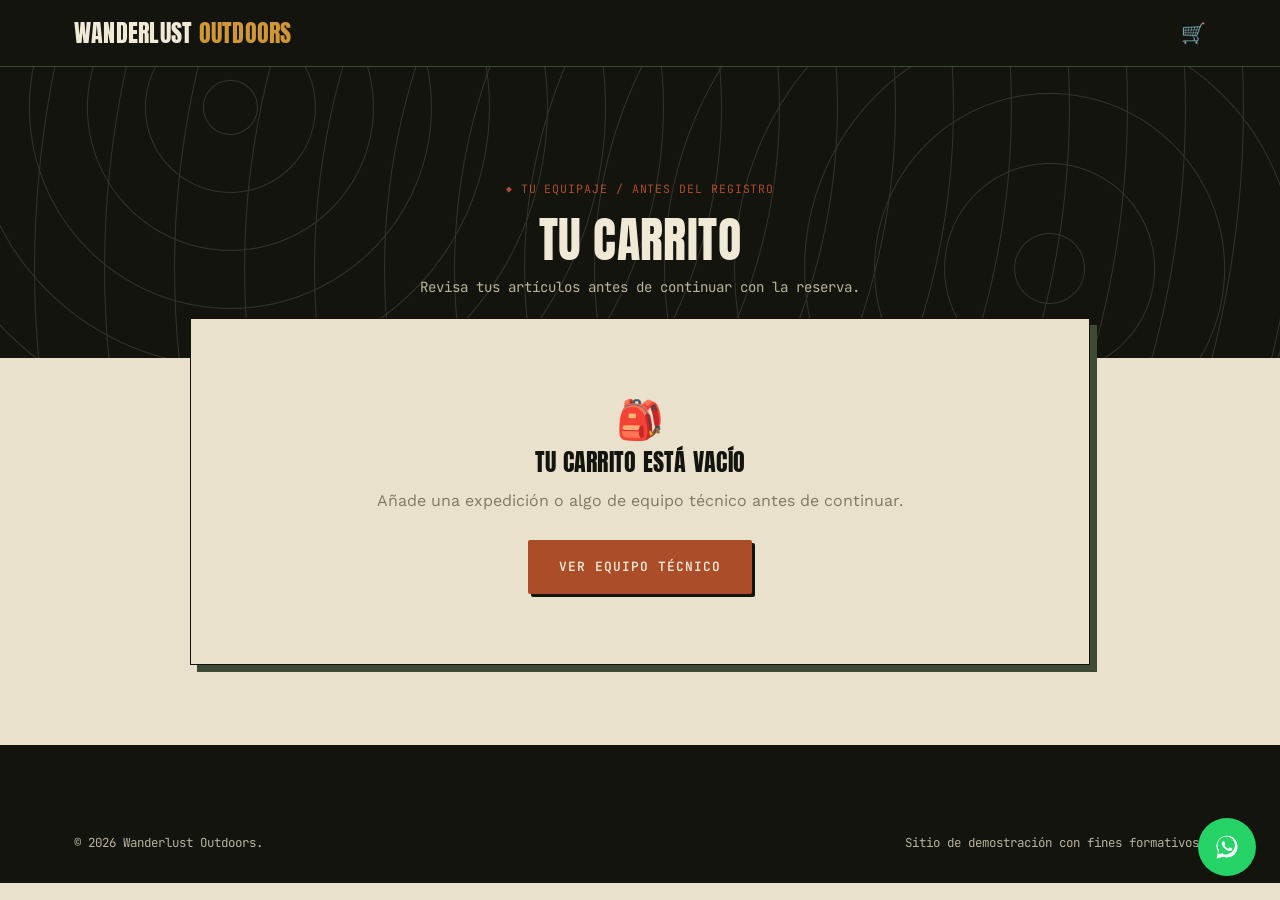
<file: carrito.html>
<!DOCTYPE html>
<html lang="es">
<head>
<meta charset="UTF-8">
<meta name="viewport" content="width=device-width, initial-scale=1.0">
<title>Tu carrito — Wanderlust Outdoors</title>
<meta name="robots" content="noindex, nofollow">

<link rel="preconnect" href="https://fonts.googleapis.com">
<link rel="preconnect" href="https://fonts.gstatic.com" crossorigin>
<link href="https://fonts.googleapis.com/css2?family=Anton&family=JetBrains+Mono:wght@400;500;600;700&family=Work+Sans:wght@400;500;600;700&display=swap" rel="stylesheet">
<link rel="stylesheet" href="style.css?v=20260901">

<!-- GTM, Meta Pixel y TikTok Pixel: MISMO bloque que en index.html, pégalo aquí también -->
<!-- INICIO: Google Tag Manager -->
<script>(function(w,d,s,l,i){w[l]=w[l]||[];w[l].push({'gtm.start':
new Date().getTime(),event:'gtm.js'});var f=d.getElementsByTagName(s)[0],
j=d.createElement(s),dl=l!='dataLayer'?'&l='+l:'';j.async=true;j.src=
'https://www.googletagmanager.com/gtm.js?id='+i+dl;f.parentNode.insertBefore(j,f);
})(window,document,'script','dataLayer','GTM-NR5W39VM');</script>
<!-- FIN: Google Tag Manager -->
<!-- INICIO: Meta Pixel Code --><!-- (igual que en index.html) --><!-- FIN: Meta Pixel Code -->
<!-- INICIO: TikTok Pixel Code --><!-- (igual que en index.html) --><!-- FIN: TikTok Pixel Code -->

</head>
<body>
<!-- GTM noscript: mismo bloque que en index.html, justo aquí -->
<!-- INICIO: Google Tag Manager (noscript) -->
<noscript><iframe src="https://www.googletagmanager.com/ns.html?id=GTM-NR5W39VM"
height="0" width="0" style="display:none;visibility:hidden"></iframe></noscript>
<!-- FIN: Google Tag Manager (noscript) -->

<header class="site-header solido">
  <div class="container">
    <a href="index.html" class="logo">Wanderlust <span>Outdoors</span></a>
    <nav><ul class="nav-links"></ul></nav>
    <div class="nav-cta"></div>
  </div>
</header>

<section class="pagina-interna-hero"><div class="topo-textura"></div>
  <div class="container">
    <span class="coord">Tu equipaje / antes del registro</span>
    <h1>Tu carrito</h1>
    <p>Revisa tus artículos antes de continuar con la reserva.</p>
  </div>
</section>

<div class="container">
  <div class="carrito-layout">

    <div id="carrito-vacio" class="carrito-vacio">
      <div class="carrito-vacio-icono">🎒</div>
      <h2>Tu carrito está vacío</h2>
      <p>Añade una expedición o algo de equipo técnico antes de continuar.</p>
      <a href="index.html#tienda" class="btn btn-primario">Ver equipo técnico</a>
    </div>

    <div id="carrito-resumen" style="display:none;">
      <div class="carrito-caja">
        <div id="carrito-lista"></div>
      </div>
      <div class="carrito-resumen-total">
        <span>Total</span>
        <strong id="carrito-total">0,00 €</strong>
      </div>
      <div class="carrito-acciones">
        <a href="index.html#tienda" class="btn btn-secundario-claro">Seguir explorando</a>
        <a href="registro.html" class="btn btn-primario">Continuar al registro</a>
      </div>
    </div>

  </div>
</div>

<footer class="site-footer" style="margin-top:80px;">
  <div class="container footer-bottom">
    <span>© 2026 Wanderlust Outdoors.</span>
    <span>Sitio de demostración con fines formativos.</span>
  </div>
</footer>

<script src="script.js?v=20260901"></script>
<script>
  // Pinta las líneas del carrito y dispara el evento view_cart
  // (la función renderizarCarrito() vive en js/script.js)
  renderizarCarrito();
</script>
</body>
</html>
</file>
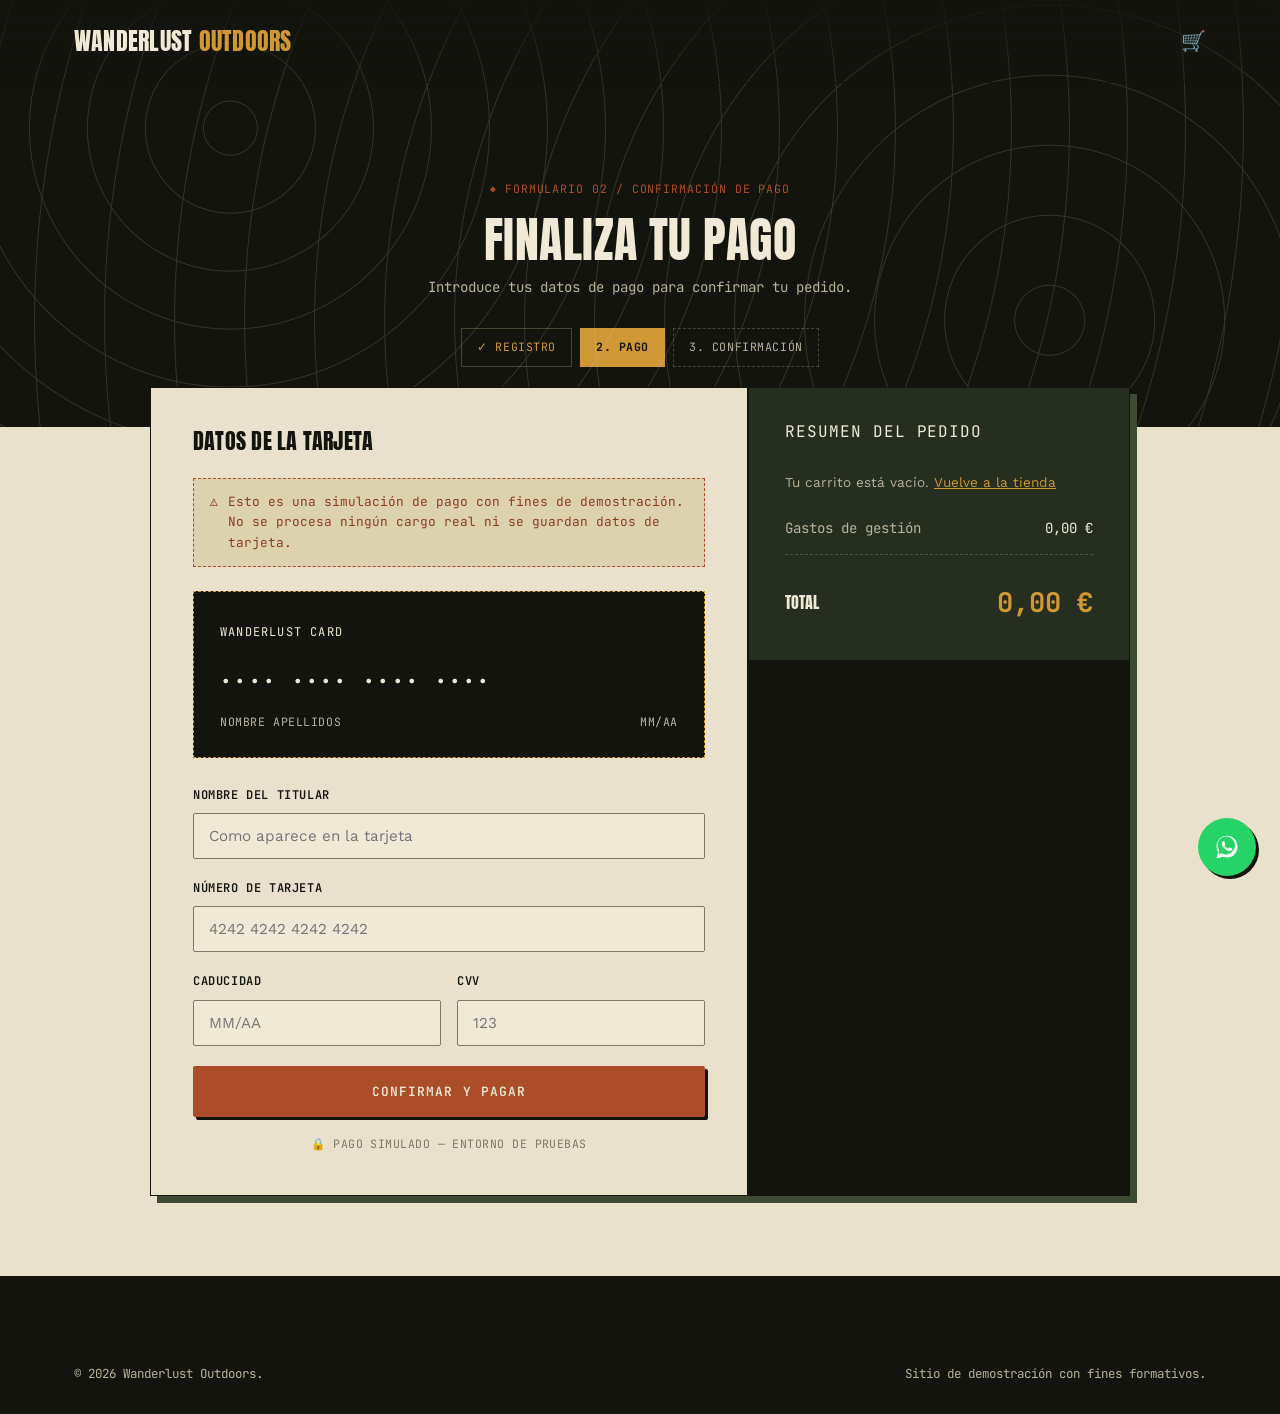
<file: checkout.html>
<!DOCTYPE html>
<html lang="es">
<head>
<meta charset="UTF-8">
<meta name="viewport" content="width=device-width, initial-scale=1.0">
<title>Finalizar pago — Wanderlust Outdoors</title>
<meta name="robots" content="noindex, nofollow">

<link rel="preconnect" href="https://fonts.googleapis.com">
<link rel="preconnect" href="https://fonts.gstatic.com" crossorigin>
<link href="https://fonts.googleapis.com/css2?family=Anton&family=JetBrains+Mono:wght@400;500;600;700&family=Work+Sans:wght@400;500;600;700&display=swap" rel="stylesheet">
<link rel="stylesheet" href="style.css?v=20260901">


<!-- GTM, Meta Pixel y TikTok Pixel: MISMO bloque que en index.html, pégalo aquí también -->
<!-- INICIO: Google Tag Manager -->
<script>(function(w,d,s,l,i){w[l]=w[l]||[];w[l].push({'gtm.start':
new Date().getTime(),event:'gtm.js'});var f=d.getElementsByTagName(s)[0],
j=d.createElement(s),dl=l!='dataLayer'?'&l='+l:'';j.async=true;j.src=
'https://www.googletagmanager.com/gtm.js?id='+i+dl;f.parentNode.insertBefore(j,f);
})(window,document,'script','dataLayer','GTM-NR5W39VM');</script>
<!-- FIN: Google Tag Manager -->
<!-- INICIO: Meta Pixel Code --><!-- (igual que en index.html) --><!-- FIN: Meta Pixel Code -->
<!-- INICIO: TikTok Pixel Code --><!-- (igual que en index.html) --><!-- FIN: TikTok Pixel Code -->

</head>
<body>
<!-- GTM noscript: mismo bloque que en index.html, justo aquí -->
<!-- INICIO: Google Tag Manager (noscript) -->
<noscript><iframe src="https://www.googletagmanager.com/ns.html?id=GTM-NR5W39VM"
height="0" width="0" style="display:none;visibility:hidden"></iframe></noscript>
<!-- FIN: Google Tag Manager (noscript) -->

<header class="site-header solido">
  <div class="container">
    <a href="index.html" class="logo">Wanderlust <span>Outdoors</span></a>
    <nav><ul class="nav-links"></ul></nav>
    <div class="nav-cta"></div>
  </div>
</header>

<section class="pagina-interna-hero"><div class="topo-textura"></div>
  <div class="container">
    <span class="coord">Formulario 02 / confirmación de pago</span>
    <h1>Finaliza tu pago</h1>
    <p>Introduce tus datos de pago para confirmar tu pedido.</p>
    <div class="pasos-funnel">
      <span class="paso completado">✓ Registro</span>
      <span class="paso activo">2. Pago</span>
      <span class="paso">3. Confirmación</span>
    </div>
  </div>
</section>

<div class="container">
  <div class="checkout-layout">

    <div class="checkout-form reveal visible">
      <h2>Datos de la tarjeta</h2>

      <div class="aviso-demo">
        ⚠️ <span>Esto es una simulación de pago con fines de demostración. No se procesa ningún cargo real ni se guardan datos de tarjeta.</span>
      </div>

      <div class="tarjeta-visual">
        <span style="font-size:0.75rem; letter-spacing:0.1em;">WANDERLUST CARD</span>
        <div class="tarjeta-numero" id="preview-numero">•••• •••• •••• ••••</div>
        <div class="tarjeta-meta">
          <span id="preview-nombre">NOMBRE APELLIDOS</span>
          <span id="preview-caducidad">MM/AA</span>
        </div>
      </div>

      <form id="formulario-checkout" onsubmit="manejarCheckout(event)">
        <div class="campo">
          <label for="titular">Nombre del titular</label>
          <input type="text" id="titular" name="titular" placeholder="Como aparece en la tarjeta" required>
        </div>
        <div class="campo">
          <label for="numero_tarjeta">Número de tarjeta</label>
          <input type="text" id="numero_tarjeta" name="numero_tarjeta" placeholder="4242 4242 4242 4242" maxlength="19" required>
        </div>
        <div class="campo-doble">
          <div class="campo">
            <label for="caducidad">Caducidad</label>
            <input type="text" id="caducidad" name="caducidad" placeholder="MM/AA" maxlength="5" required>
          </div>
          <div class="campo">
            <label for="cvv">CVV</label>
            <input type="text" id="cvv" name="cvv" placeholder="123" maxlength="4" required>
          </div>
        </div>
        <button type="submit" class="btn btn-primario btn-full">Confirmar y pagar</button>
        <p class="nota-segura">🔒 Pago simulado — entorno de pruebas</p>
      </form>
    </div>

    <aside class="resumen-pedido reveal visible">
      <h3>Resumen del pedido</h3>
      <div id="resumen-lista"></div>
      <div class="resumen-item">
        <span>Gastos de gestión</span>
        <span>0,00 €</span>
      </div>
      <div class="resumen-total">
        <span>Total</span>
        <strong id="resumen-total">0,00 €</strong>
      </div>
    </aside>

  </div>
</div>

<footer class="site-footer" style="margin-top:80px;">
  <div class="container footer-bottom">
    <span>© 2026 Wanderlust Outdoors.</span>
    <span>Sitio de demostración con fines formativos.</span>
  </div>
</footer>

<script src="script.js?v=20260901"></script>
<script>
  // Pinta el resumen del carrito y dispara el evento view_cart
  // (la función inicializarCheckout() vive en js/script.js)
  inicializarCheckout();
</script>
</body>
</html>
</file>
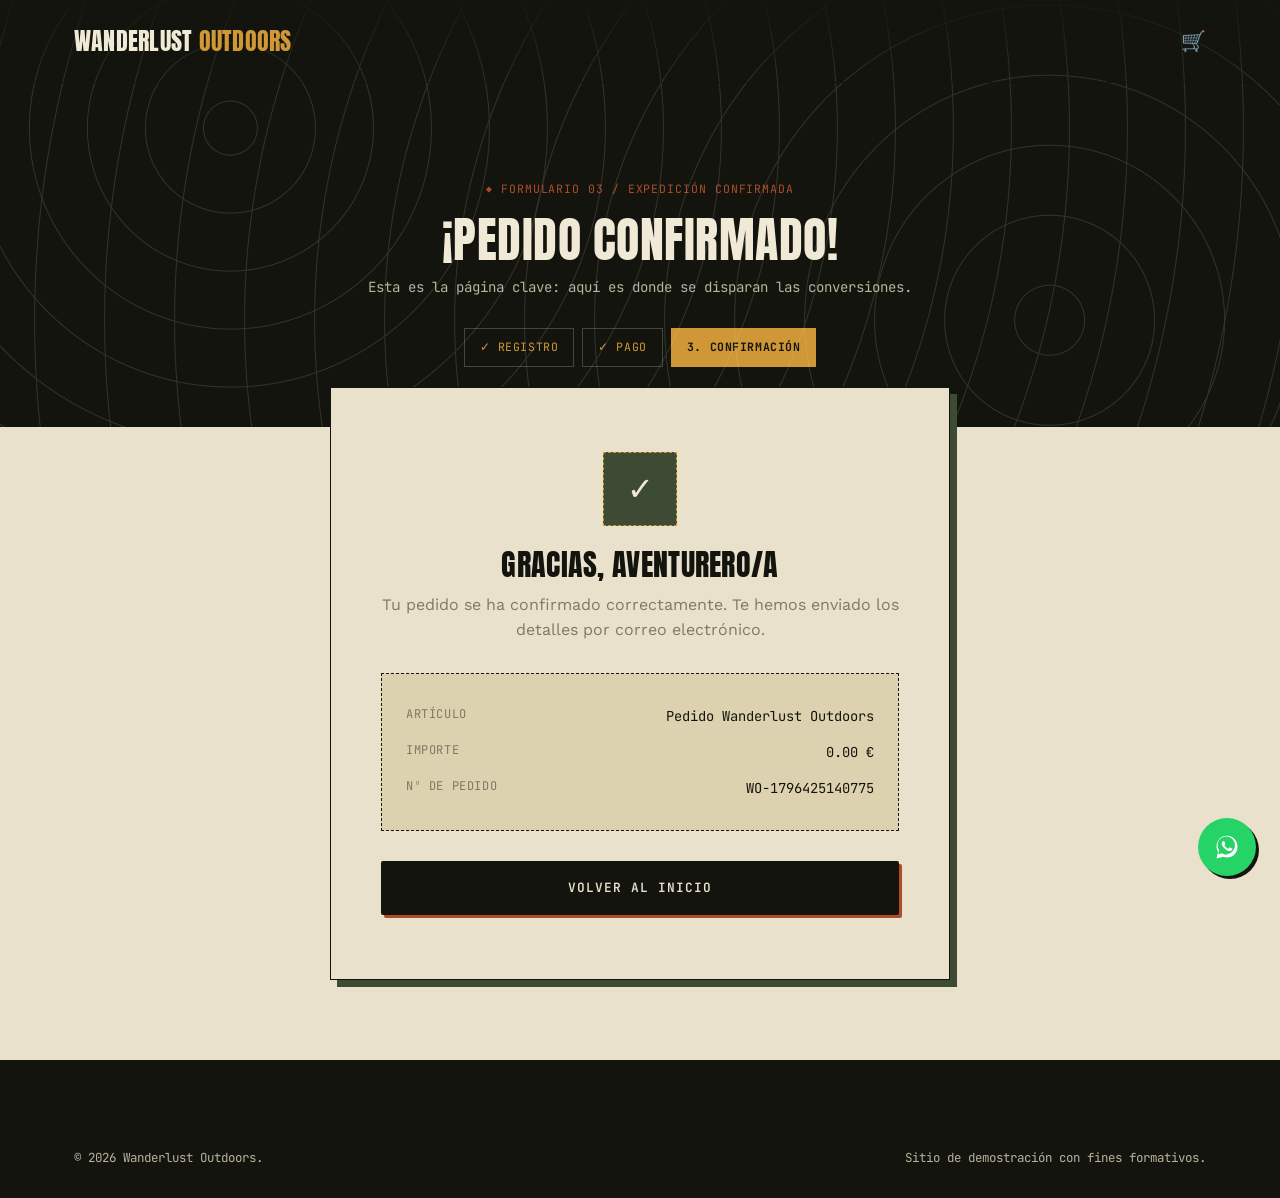
<file: gracias.html>
<!DOCTYPE html>
<html lang="es">
<head>
<meta charset="UTF-8">
<meta name="viewport" content="width=device-width, initial-scale=1.0">
<title>¡Gracias! — Wanderlust Outdoors</title>
<meta name="robots" content="noindex, nofollow">

<link rel="preconnect" href="https://fonts.googleapis.com">
<link rel="preconnect" href="https://fonts.gstatic.com" crossorigin>
<link href="https://fonts.googleapis.com/css2?family=Anton&family=JetBrains+Mono:wght@400;500;600;700&family=Work+Sans:wght@400;500;600;700&display=swap" rel="stylesheet">
<link rel="stylesheet" href="style.css?v=20260901">

<!-- GTM, Meta Pixel y TikTok Pixel: MISMO bloque base que en index.html -->
<!-- INICIO: Google Tag Manager -->
<script>(function(w,d,s,l,i){w[l]=w[l]||[];w[l].push({'gtm.start':
new Date().getTime(),event:'gtm.js'});var f=d.getElementsByTagName(s)[0],
j=d.createElement(s),dl=l!='dataLayer'?'&l='+l:'';j.async=true;j.src=
'https://www.googletagmanager.com/gtm.js?id='+i+dl;f.parentNode.insertBefore(j,f);
})(window,document,'script','dataLayer','GTM-NR5W39VM');</script>
<!-- FIN: Google Tag Manager -->
<!-- INICIO: Meta Pixel Code --><!-- (igual que en index.html) --><!-- FIN: Meta Pixel Code -->
<!-- INICIO: TikTok Pixel Code --><!-- (igual que en index.html) --><!-- FIN: TikTok Pixel Code -->

</head>
<body>
  
<!-- INICIO: Google Tag Manager (noscript) -->
<noscript><iframe src="https://www.googletagmanager.com/ns.html?id=GTM-NR5W39VM"
height="0" width="0" style="display:none;visibility:hidden"></iframe></noscript>
<!-- FIN: Google Tag Manager (noscript) -->
  
<!-- INICIO: Google Tag Manager (noscript) --><!-- FIN: Google Tag Manager (noscript) -->

<header class="site-header solido">
  <div class="container">
    <a href="index.html" class="logo">Wanderlust <span>Outdoors</span></a>
    <nav><ul class="nav-links"></ul></nav>
    <div class="nav-cta"></div>
  </div>
</header>

<section class="pagina-interna-hero"><div class="topo-textura"></div>
  <div class="container">
    <span class="coord">Formulario 03 / expedición confirmada</span>
    <h1>¡Pedido confirmado!</h1>
    <p>Esta es la página clave: aquí es donde se disparan las conversiones.</p>
    <div class="pasos-funnel">
      <span class="paso completado">✓ Registro</span>
      <span class="paso completado">✓ Pago</span>
      <span class="paso activo">3. Confirmación</span>
    </div>
  </div>
</section>

<div class="container">
  <div class="gracias-box reveal visible">
    <div class="check-icono">✓</div>
    <h2>Gracias, <span id="gracias-nombre">aventurero/a</span></h2>
    <p>Tu pedido se ha confirmado correctamente. Te hemos enviado los detalles por correo electrónico.</p>

    <div class="gracias-detalle">
      <div><span>Artículo</span><span id="gracias-item">—</span></div>
      <div><span>Importe</span><span id="gracias-valor">0,00 €</span></div>
      <div><span>Nº de pedido</span><span id="gracias-id">—</span></div>
    </div>

    <a href="index.html" class="btn btn-oscuro btn-full">Volver al inicio</a>
  </div>
</div>

<footer class="site-footer" style="margin-top:80px;">
  <div class="container footer-bottom">
    <span>© 2026 Wanderlust Outdoors.</span>
    <span>Sitio de demostración con fines formativos.</span>
  </div>
</footer>

<script src="script.js?v=20260901"></script>
<script>
  // Rellena el resumen en pantalla Y dispara dataLayer.push({event:'purchase', ...})
  // (la función inicializarGracias() vive en js/script.js)
  inicializarGracias();
</script>

<!-- ======================================================================
     ¡¡¡ ESTA ES LA PÁGINA MÁS IMPORTANTE PARA TUS ANUNCIOS !!!
     Aquí es donde confirmas la conversión real (compra o reserva).
     Tienes DOS formas de hacerlo — usa solo UNA para no contar doble:

     OPCIÓN A (recomendada): todo vía Google Tag Manager.
     No añadas nada más aquí. El evento "purchase" ya se envía al
     dataLayer desde js/script.js (función inicializarGracias). Dentro de
     GTM, configura un Trigger que escuche el evento personalizado
     "purchase" y dispara desde ahí:
        - Tag de conversión de Google Ads
        - Tag de evento "purchase" de GA4
        - Tag de Meta Pixel con evento estándar "Purchase"
        - Tag de TikTok Pixel con evento estándar "CompletePayment"

     OPCIÓN B: código directo de cada plataforma, sin GTM.
     Descomenta y rellena los IDs de cada bloque de abajo.
     ====================================================================== -->

<!-- INICIO: Google Ads — Etiqueta de conversión (solo si NO usas GTM) -->
<!--
<script>
  gtag('event', 'conversion', {
    'send_to': 'AW-XXXXXXXXX/XXXXXXXXXXXXXXXXXXXX',
    'value': 1.0,
    'currency': 'EUR',
    'transaction_id': ''
  });
</script>
-->
<!-- FIN: Google Ads -->

<!-- INICIO: GA4 — Evento "purchase" directo (solo si NO usas GTM) -->
<!--
<script>
  gtag('event', 'purchase', {
    transaction_id: 'ID_DEL_PEDIDO',
    value: 0.00,
    currency: 'EUR',
    items: []
  });
</script>
-->
<!-- FIN: GA4 -->

<!-- INICIO: Meta Pixel — Evento "Purchase" (solo si NO usas GTM) -->
<!--
<script>
  fbq('track', 'Purchase', {value: 0.00, currency: 'EUR'});
</script>
-->
<!-- FIN: Meta Pixel -->

<!-- INICIO: TikTok Pixel — Evento "CompletePayment" (solo si NO usas GTM) -->
<!--
<script>
  ttq.track('CompletePayment', {value: 0.00, currency: 'EUR'});
</script>
-->
<!-- FIN: TikTok Pixel -->

</body>
</html>
</file>
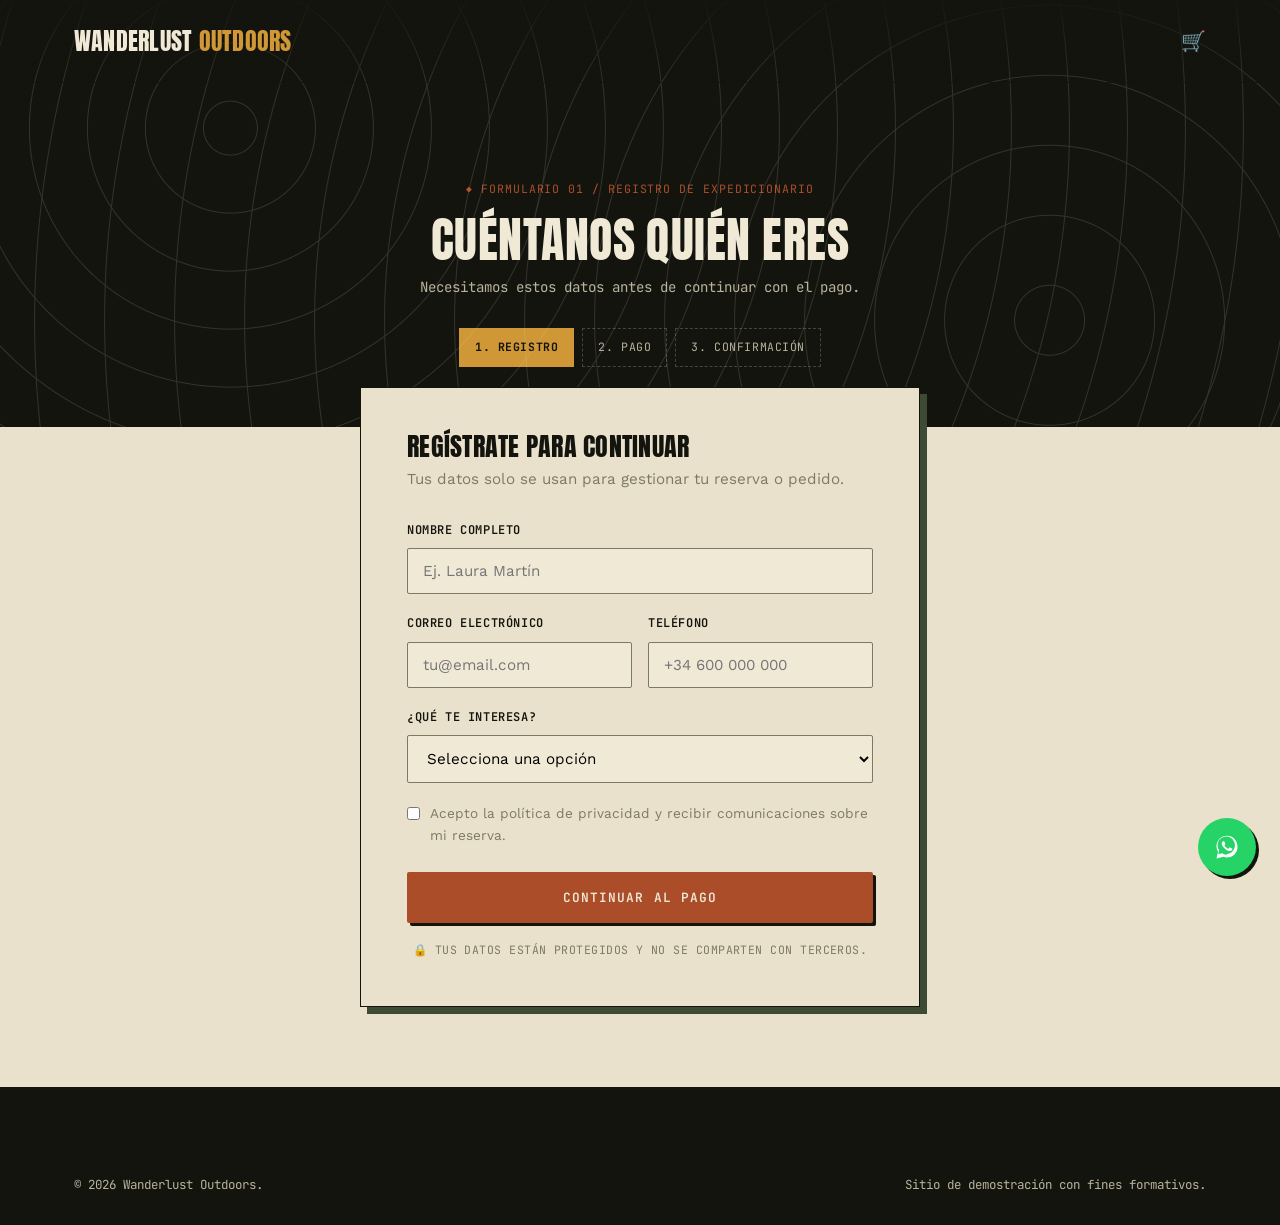
<file: registro.html>
<!DOCTYPE html>
<html lang="es">
<head>
<meta charset="UTF-8">
<meta name="viewport" content="width=device-width, initial-scale=1.0">
<title>Regístrate — Wanderlust Outdoors</title>
<meta name="description" content="Regístrate para reservar tu expedición o completar tu compra en Wanderlust Outdoors.">
<meta name="robots" content="noindex, nofollow">

<link rel="preconnect" href="https://fonts.googleapis.com">
<link rel="preconnect" href="https://fonts.gstatic.com" crossorigin>
<link href="https://fonts.googleapis.com/css2?family=Anton&family=JetBrains+Mono:wght@400;500;600;700&family=Work+Sans:wght@400;500;600;700&display=swap" rel="stylesheet">
<link rel="stylesheet" href="style.css?v=20260901">

<!-- GTM, Meta Pixel y TikTok Pixel: MISMO bloque que en index.html, pégalo aquí también -->
<!-- INICIO: Google Tag Manager -->
<script>(function(w,d,s,l,i){w[l]=w[l]||[];w[l].push({'gtm.start':
new Date().getTime(),event:'gtm.js'});var f=d.getElementsByTagName(s)[0],
j=d.createElement(s),dl=l!='dataLayer'?'&l='+l:'';j.async=true;j.src=
'https://www.googletagmanager.com/gtm.js?id='+i+dl;f.parentNode.insertBefore(j,f);
})(window,document,'script','dataLayer','GTM-NR5W39VM');</script>
<!-- FIN: Google Tag Manager -->
<!-- INICIO: Meta Pixel Code --><!-- (igual que en index.html) --><!-- FIN: Meta Pixel Code -->
<!-- INICIO: TikTok Pixel Code --><!-- (igual que en index.html) --><!-- FIN: TikTok Pixel Code -->

</head>
<body>
<!-- GTM noscript: mismo bloque que en index.html, justo aquí -->
<!-- INICIO: Google Tag Manager (noscript) -->
<noscript><iframe src="https://www.googletagmanager.com/ns.html?id=GTM-NR5W39VM"
height="0" width="0" style="display:none;visibility:hidden"></iframe></noscript>
<!-- FIN: Google Tag Manager (noscript) -->

<header class="site-header solido">
  <div class="container">
    <a href="index.html" class="logo">Wanderlust <span>Outdoors</span></a>
    <nav><ul class="nav-links"></ul></nav>
    <div class="nav-cta"></div>
  </div>
</header>

<section class="pagina-interna-hero"><div class="topo-textura"></div>
  <div class="container">
    <span class="coord">Formulario 01 / registro de expedicionario</span>
    <h1>Cuéntanos quién eres</h1>
    <p>Necesitamos estos datos antes de continuar con el pago.</p>
    <div class="pasos-funnel">
      <span class="paso activo">1. Registro</span>
      <span class="paso">2. Pago</span>
      <span class="paso">3. Confirmación</span>
    </div>
  </div>
</section>

<div class="container">
  <div class="form-wrap reveal visible">
    <h2 id="titulo-form">Regístrate para continuar</h2>
    <p id="subtitulo-form">Tus datos solo se usan para gestionar tu reserva o pedido.</p>

    <form id="formulario-registro" onsubmit="manejarRegistro(event)">
      <div class="campo">
        <label for="nombre">Nombre completo</label>
        <input type="text" id="nombre" name="nombre" placeholder="Ej. Laura Martín" required>
      </div>
      <div class="campo-doble">
        <div class="campo">
          <label for="email">Correo electrónico</label>
          <input type="email" id="email" name="email" placeholder="tu@email.com" required>
        </div>
        <div class="campo">
          <label for="telefono">Teléfono</label>
          <input type="tel" id="telefono" name="telefono" placeholder="+34 600 000 000" required>
        </div>
      </div>
      <div class="campo">
        <label for="destino">¿Qué te interesa?</label>
        <select id="destino" name="destino" required>
          <option value="">Selecciona una opción</option>
          <option value="islandia">Expedición · Trekking Islandia</option>
          <option value="alpes">Expedición · Travesía por los Alpes</option>
          <option value="tienda">Compra en la tienda técnica</option>
          <option value="info">Solo quiero más información</option>
        </select>
      </div>
      <div class="checkbox-linea">
        <input type="checkbox" id="terminos" required>
        <label for="terminos">Acepto la política de privacidad y recibir comunicaciones sobre mi reserva.</label>
      </div>
      <button type="submit" class="btn btn-primario btn-full">Continuar al pago</button>
      <p class="nota-segura">🔒 Tus datos están protegidos y no se comparten con terceros.</p>
    </form>
  </div>
</div>

<footer class="site-footer" style="margin-top:80px;">
  <div class="container footer-bottom">
    <span>© 2026 Wanderlust Outdoors.</span>
    <span>Sitio de demostración con fines formativos.</span>
  </div>
</footer>

<script src="script.js?v=20260901"></script>
<script>
  // Precargamos el desplegable si venimos con parámetro (?destino=...)
  // y mostramos un resumen del carrito si ya hay artículos en él.
  (function () {
    const params = new URLSearchParams(window.location.search);
    const destino = params.get("destino");
    const select = document.getElementById("destino");
    if (destino && select) select.value = destino;

    const carrito = obtenerCarrito();
    if (carrito.length > 0) {
      const totalArticulos = carrito.reduce(function (s, p) { return s + p.cantidad; }, 0);
      const totalImporte = totalCarrito(carrito);
      document.getElementById("titulo-form").textContent = "Regístrate para completar tu pedido";
      document.getElementById("subtitulo-form").textContent =
        "Tienes " + totalArticulos + " artículo" + (totalArticulos > 1 ? "s" : "") +
        " en el carrito por un total de " + totalImporte.toFixed(2) + " €.";
      if (select && !select.value) select.value = "tienda";
    }
  })();
</script>
</body>
</html>
</file>
<file: style.css>
/* ==========================================================================
   WANDERLUST OUTDOORS — style.css
   Dirección: "cuaderno de expedición / mapa topográfico".
   Tinta casi negra, musgo, óxido y ámbar sobre papel topo envejecido.
   Tipografía cartel (Anton) + mono de etiqueta de equipo (JetBrains Mono)
   + texto (Work Sans). Curvas de nivel como firma visual recurrente.
   ========================================================================== */

:root {
  --tinta: #14140f;
  --tinta-suave: #1f2118;
  --musgo: #3d4a34;
  --musgo-oscuro: #262e1f;
  --papel: #e9e1cb;
  --papel-fuerte: #ddd2b0;
  --oxido: #ab4d29;
  --oxido-dark: #8c3d20;
  --ambar: #cf9736;
  --texto-claro: #efe9d6;
  --texto-tenue: #b8b39b;
  --gris-topo: #7d7a63;

  --fuente-poster: "Anton", "Arial Narrow", sans-serif;
  --fuente-mono: "JetBrains Mono", "Courier New", monospace;
  --fuente-cuerpo: "Work Sans", -apple-system, Segoe UI, sans-serif;

  --radio: 2px;
  --transicion: 0.35s cubic-bezier(0.22, 1, 0.36, 1);
}

* { box-sizing: border-box; margin: 0; padding: 0; }
html { scroll-behavior: smooth; }

body {
  font-family: var(--fuente-cuerpo);
  background: var(--papel);
  color: var(--tinta);
  line-height: 1.6;
  overflow-x: hidden;
}
img { max-width: 100%; display: block; }
a { color: inherit; text-decoration: none; }

h1, h2, h3, h4 {
  font-family: var(--fuente-poster);
  font-weight: 400;
  text-transform: uppercase;
  letter-spacing: 0.01em;
  line-height: 0.98;
  color: var(--tinta);
}

.container { width: 100%; max-width: 1180px; margin: 0 auto; padding: 0 24px; }

/* ---------- Textura de curvas de nivel (firma visual) ---------- */
.topo-textura {
  position: absolute; inset: 0;
  pointer-events: none;
  opacity: 0.14;
  background-image:
    repeating-radial-gradient(circle at 18% 30%, transparent 0, transparent 26px, currentColor 27px, transparent 28px, transparent 58px),
    repeating-radial-gradient(circle at 82% 75%, transparent 0, transparent 34px, currentColor 35px, transparent 36px, transparent 70px);
  color: var(--texto-claro);
}
.topo-textura.oscuro { color: var(--tinta); opacity: 0.08; }

/* ---------- Etiqueta "coordenadas" (mono, siempre da un dato real) ---------- */
.coord {
  font-family: var(--fuente-mono);
  font-size: 0.72rem;
  letter-spacing: 0.08em;
  text-transform: uppercase;
  color: var(--oxido);
  display: inline-flex;
  align-items: center;
  gap: 8px;
  margin-bottom: 18px;
}
.coord::before { content: "◆"; font-size: 0.6rem; }
.section-oscura .coord, .hero .coord { color: var(--ambar); }

/* ---------- Botones ---------- */
.btn {
  display: inline-flex;
  align-items: center;
  justify-content: center;
  gap: 10px;
  padding: 16px 30px;
  border-radius: var(--radio);
  font-family: var(--fuente-mono);
  font-weight: 600;
  font-size: 0.8rem;
  letter-spacing: 0.08em;
  text-transform: uppercase;
  border: 1.5px solid transparent;
  cursor: pointer;
  transition: transform var(--transicion), box-shadow var(--transicion), background var(--transicion);
}
.btn:active { transform: scale(0.97) rotate(-0.4deg); }

.btn-primario {
  background: var(--oxido);
  color: var(--texto-claro);
  box-shadow: 3px 3px 0 var(--tinta);
}
.btn-primario:hover { background: var(--oxido-dark); transform: translate(-2px, -2px); box-shadow: 5px 5px 0 var(--tinta); }

.btn-secundario {
  background: transparent;
  border-color: var(--texto-claro);
  border-style: dashed;
  color: var(--texto-claro);
}
.btn-secundario:hover { background: rgba(239, 233, 214, 0.1); border-style: solid; }

.btn-secundario-claro { background: transparent; border-color: var(--tinta); border-style: dashed; color: var(--tinta); }
.btn-secundario-claro:hover { background: var(--papel-fuerte); border-style: solid; }

.btn-oscuro {
  background: var(--tinta);
  color: var(--papel);
  box-shadow: 3px 3px 0 var(--oxido);
}
.btn-oscuro:hover { transform: translate(-2px, -2px); box-shadow: 5px 5px 0 var(--oxido); }

.btn-full { width: 100%; }

/* ---------- Header ---------- */
.site-header {
  position: fixed; top: 0; left: 0; right: 0; z-index: 100;
  display: flex; align-items: center; justify-content: space-between;
  padding: 22px 0;
  background: linear-gradient(to bottom, rgba(20,20,15,0.9), transparent);
  transition: background var(--transicion), padding var(--transicion), border-color var(--transicion);
  border-bottom: 1px solid transparent;
}
.site-header.solido {
  background: var(--tinta);
  padding: 14px 0;
  border-bottom-color: var(--musgo);
}
.site-header .container { display: flex; align-items: center; justify-content: space-between; }
.logo {
  font-family: var(--fuente-poster);
  font-size: 1.5rem;
  text-transform: uppercase;
  color: var(--texto-claro);
  letter-spacing: 0.01em;
}
.logo span { color: var(--ambar); }

.nav-links { display: flex; gap: 34px; list-style: none; align-items: center; }
.nav-links a {
  position: relative;
  color: var(--texto-tenue);
  font-family: var(--fuente-mono);
  font-size: 0.75rem;
  letter-spacing: 0.06em;
  text-transform: uppercase;
  font-weight: 600;
  transition: color var(--transicion);
  padding-bottom: 4px;
}
.nav-links a::after {
  content: ""; position: absolute; left: 0; bottom: 0; width: 0; height: 1px;
  background: var(--ambar); transition: width var(--transicion);
}
.nav-links a:hover { color: var(--texto-claro); }
.nav-links a:hover::after { width: 100%; }

.nav-cta { display: flex; align-items: center; gap: 20px; }
.menu-toggle { display: none; background: none; border: none; cursor: pointer; }
.menu-toggle span { display: block; width: 24px; height: 2px; background: var(--texto-claro); margin: 5px 0; }

/* ---------- Icono de carrito (inyectado por JS en el header) ---------- */
.carrito-link {
  position: relative;
  display: inline-flex; align-items: center; justify-content: center;
  font-size: 1.25rem; line-height: 1;
  color: var(--texto-claro);
}
.carrito-contador {
  position: absolute; top: -8px; right: -10px;
  display: none; align-items: center; justify-content: center;
  min-width: 18px; height: 18px; padding: 0 4px;
  background: var(--oxido); color: var(--texto-claro);
  border-radius: 50%;
  font-family: var(--fuente-mono); font-size: 0.65rem; font-weight: 700;
}

/* ---------- Aviso flotante "Añadido al carrito" ---------- */
.aviso-flotante {
  position: fixed; top: 20px; left: 50%;
  transform: translate(-50%, -140%);
  background: var(--tinta); color: var(--texto-claro);
  border: 1px solid var(--ambar);
  padding: 12px 22px;
  font-family: var(--fuente-mono); font-size: 0.8rem; letter-spacing: 0.03em;
  box-shadow: 4px 4px 0 var(--musgo);
  z-index: 300;
  transition: transform 0.4s cubic-bezier(0.22, 1, 0.36, 1);
  pointer-events: none;
}
.aviso-flotante.visible { transform: translate(-50%, 0); }

/* ---------- Botón flotante de WhatsApp (todas las páginas) ---------- */
.whatsapp-flotante {
  position: fixed; right: 24px; bottom: 24px; z-index: 200;
  width: 58px; height: 58px; border-radius: 50%;
  background: #25d366; color: #fff;
  display: flex; align-items: center; justify-content: center;
  box-shadow: 3px 3px 0 var(--tinta);
  transition: transform var(--transicion), box-shadow var(--transicion);
}
.whatsapp-flotante:hover { transform: translate(-2px, -2px) scale(1.04); box-shadow: 5px 5px 0 var(--tinta); }

.btn-whatsapp {
  background: #25d366;
  color: #fff;
  box-shadow: 3px 3px 0 var(--tinta);
}
.btn-whatsapp:hover { background: #1ebe5a; transform: translate(-2px, -2px); box-shadow: 5px 5px 0 var(--tinta); }

/* ---------- Hero ---------- */
.hero {
  position: relative; min-height: 100vh;
  display: flex; align-items: flex-end; padding-bottom: 70px;
  color: var(--texto-claro); isolation: isolate;
}
.hero-bg {
  position: absolute; inset: 0;
  background-image: linear-gradient(0deg, rgba(20,20,15,0.35), rgba(20,20,15,0.15)), url("https://images.unsplash.com/photo-1551632811-561732d1e306?auto=format&fit=crop&w=1800&q=80");
  background-size: cover; background-position: center 30%;
  z-index: -2; filter: saturate(0.85) contrast(1.05);
}
.hero-overlay {
  position: absolute; inset: 0;
  background: linear-gradient(180deg, rgba(20,20,15,0.35) 0%, rgba(20,20,15,0.25) 35%, rgba(15,17,11,0.95) 100%);
  z-index: -1;
}
.hero-content { max-width: 620px; }
.hero-content h1 {
  font-size: clamp(2.6rem, 6vw, 4.6rem);
  color: var(--texto-claro);
  margin-bottom: 22px;
}
.hero-content p {
  font-size: 1.08rem; color: var(--texto-tenue);
  margin-bottom: 34px; max-width: 500px;
}
.hero-actions { display: flex; gap: 16px; flex-wrap: wrap; }

/* Tarjeta "permiso de expedición" flotante */
.permiso-flotante {
  position: absolute; top: 130px; right: 40px;
  background: var(--papel); color: var(--tinta);
  border: 1.5px dashed var(--tinta);
  padding: 20px 22px;
  width: 210px;
  transform: rotate(2deg);
  box-shadow: 6px 6px 0 rgba(20,20,15,0.55);
  z-index: 3;
}
.permiso-flotante .coord { color: var(--oxido); margin-bottom: 10px; }
.permiso-flotante ul { list-style: none; font-family: var(--fuente-mono); font-size: 0.78rem; }
.permiso-flotante li { display: flex; justify-content: space-between; padding: 5px 0; border-top: 1px dotted var(--gris-topo); }
.permiso-flotante li:first-child { border-top: none; }
.permiso-flotante li strong { color: var(--oxido); }

.scroll-cue {
  position: absolute; bottom: 26px; left: 50%; transform: translateX(-50%);
  color: var(--texto-tenue); font-family: var(--fuente-mono);
  font-size: 0.7rem; letter-spacing: 0.15em; text-transform: uppercase;
  display: flex; flex-direction: column; align-items: center; gap: 8px;
}
.scroll-cue::after { content: ""; width: 1px; height: 32px; background: var(--texto-tenue); animation: bajar 1.8s infinite; }
@keyframes bajar {
  0% { transform: scaleY(0); transform-origin: top; opacity: 0; }
  50% { transform: scaleY(1); transform-origin: top; opacity: 1; }
  51% { transform-origin: bottom; }
  100% { transform: scaleY(0); transform-origin: bottom; opacity: 0; }
}

/* ---------- Secciones ---------- */
section { padding: 120px 0; position: relative; }
.section-cabecera { max-width: 620px; margin-bottom: 64px; }
.section-cabecera h2 { font-size: clamp(2rem, 4vw, 3rem); }
.section-cabecera p { color: var(--gris-topo); font-size: 1.05rem; margin-top: 18px; }

.section-oscura { background: var(--tinta); color: var(--texto-claro); }
.section-oscura h2, .section-oscura h3 { color: var(--texto-claro); }
.section-oscura p { color: var(--texto-tenue); }
.section-oscura .section-cabecera p { color: var(--texto-tenue); }

/* ---------- Beneficios: "tarjetas de permiso" ---------- */
.beneficios-grid { display: grid; grid-template-columns: repeat(4, 1fr); gap: 2px; background: var(--tinta); border: 2px solid var(--tinta); }
.beneficio-card {
  background: var(--papel);
  padding: 38px 26px;
  transition: transform var(--transicion), background var(--transicion);
  position: relative;
}
.beneficio-card:hover { background: var(--papel-fuerte); }
.beneficio-icono { font-size: 1.6rem; margin-bottom: 22px; display: block; }
.beneficio-card h3 { font-family: var(--fuente-cuerpo); font-weight: 700; text-transform: none; font-size: 1.05rem; margin-bottom: 10px; letter-spacing: 0; }
.beneficio-card p { color: var(--gris-topo); font-size: 0.92rem; }

/* ---------- Sobre nosotros ---------- */
.sobre { display: grid; grid-template-columns: 0.9fr 1.1fr; gap: 70px; align-items: center; }
.sobre-img { position: relative; border: 1.5px solid var(--tinta); }
.sobre-img::before {
  content: ""; position: absolute; inset: 10px; border: 1px dashed var(--oxido); z-index: 2; pointer-events: none;
}
.sobre-texto p { color: var(--gris-topo); margin-top: 18px; font-size: 1.02rem; }

/* ---------- Destinos ---------- */
.destinos-grid { display: grid; grid-template-columns: repeat(2, 1fr); gap: 2px; background: var(--tinta); }
.destino-card { position: relative; overflow: hidden; aspect-ratio: 4/5; cursor: pointer; background: var(--tinta); }
.destino-card img { width: 100%; height: 100%; object-fit: cover; transition: transform 0.6s ease, filter 0.6s ease; filter: saturate(0.9); }
.destino-card:hover img { transform: scale(1.06); filter: saturate(1.05); }
.destino-overlay {
  position: absolute; inset: 0;
  background: linear-gradient(180deg, transparent 40%, rgba(20,20,15,0.95) 100%);
  display: flex; flex-direction: column; justify-content: flex-end; padding: 30px; color: var(--texto-claro);
}
.destino-overlay .coord { margin-bottom: 10px; }
.destino-overlay h3 { color: var(--texto-claro); font-size: 1.6rem; }
.destino-overlay p { font-size: 0.85rem; color: var(--texto-tenue); margin-top: 6px; font-family: var(--fuente-mono); }
.destino-overlay .btn { margin-top: 18px; align-self: flex-start; padding: 12px 22px; font-size: 0.72rem; }

/* ---------- Tienda: etiquetas de equipo ---------- */
.tienda-grid { display: grid; grid-template-columns: repeat(3, 1fr); gap: 26px; }
.producto-card {
  background: var(--papel);
  border: 1.5px solid var(--tinta);
  overflow: hidden;
  transition: transform var(--transicion), box-shadow var(--transicion);
  display: flex; flex-direction: column;
}
.producto-card:hover { transform: translateY(-4px); box-shadow: 5px 5px 0 var(--musgo); }
.producto-img { aspect-ratio: 4/3; overflow: hidden; border-bottom: 1.5px dashed var(--tinta); }
.producto-img img { width: 100%; height: 100%; object-fit: cover; }
.producto-info { padding: 22px; display: flex; flex-direction: column; flex: 1; }
.producto-info .coord { margin-bottom: 8px; }
.producto-info h3 { font-family: var(--fuente-cuerpo); font-weight: 700; text-transform: none; font-size: 1.05rem; margin-bottom: 8px; letter-spacing: 0; color: var(--oxido); }
.producto-precio { margin-top: auto; display: flex; align-items: center; justify-content: space-between; padding-top: 16px; border-top: 1px dotted var(--gris-topo); }
.producto-precio strong { font-family: var(--fuente-mono); font-size: 1.2rem; color: var(--oxido); }

/* ---------- CTA banda final ---------- */
.cta-banda { background: var(--musgo); color: var(--texto-claro); text-align: center; padding: 100px 0; position: relative; overflow: hidden; }
.cta-banda h2 { color: var(--texto-claro); margin-bottom: 20px; }
.cta-banda p { color: var(--texto-tenue); max-width: 500px; margin: 0 auto 34px; font-family: var(--fuente-mono); font-size: 0.9rem; }

/* ---------- Footer ---------- */
.site-footer { background: var(--tinta); color: var(--texto-tenue); padding: 64px 0 30px; position: relative; }
.footer-grid { display: grid; grid-template-columns: 2fr 1fr 1fr 1fr; gap: 40px; padding-bottom: 40px; border-bottom: 1px solid var(--musgo-oscuro); }
.footer-grid h4 { font-family: var(--fuente-mono); text-transform: uppercase; letter-spacing: 0.08em; color: var(--ambar); font-size: 0.78rem; margin-bottom: 18px; }
.footer-grid ul { list-style: none; display: flex; flex-direction: column; gap: 10px; font-size: 0.9rem; }
.footer-grid a:hover { color: var(--texto-claro); }
.footer-bottom { display: flex; justify-content: space-between; align-items: center; padding-top: 24px; font-size: 0.78rem; font-family: var(--fuente-mono); flex-wrap: wrap; gap: 12px; }

/* ==========================================================================
   PÁGINAS INTERNAS
   ========================================================================== */
.pagina-interna-hero { padding: 175px 0 60px; background: var(--tinta); color: var(--texto-claro); text-align: center; position: relative; overflow: hidden; }
.pagina-interna-hero .coord { justify-content: center; }
.pagina-interna-hero h1 { color: var(--texto-claro); font-size: clamp(2.1rem, 4.4vw, 3rem); }
.pagina-interna-hero p { color: var(--texto-tenue); margin-top: 12px; font-family: var(--fuente-mono); font-size: 0.88rem; }

.pasos-funnel { display: flex; justify-content: center; gap: 8px; margin-top: 30px; flex-wrap: wrap; }
.paso {
  display: flex; align-items: center; gap: 8px;
  font-family: var(--fuente-mono); font-size: 0.72rem; letter-spacing: 0.05em; text-transform: uppercase;
  color: var(--texto-tenue); padding: 9px 15px; border: 1px dashed var(--musgo);
}
.paso.activo { color: var(--tinta); background: var(--ambar); border-color: var(--ambar); font-weight: 700; }
.paso.completado { color: var(--ambar); border-style: solid; border-color: var(--musgo); }

.form-wrap { max-width: 560px; margin: -40px auto 0; background: var(--papel); border: 1.5px solid var(--tinta); box-shadow: 7px 7px 0 var(--musgo); padding: 46px; position: relative; z-index: 2; }
.form-wrap h2 { font-size: 1.6rem; margin-bottom: 8px; }
.form-wrap > p { color: var(--gris-topo); margin-bottom: 30px; font-size: 0.95rem; }

.campo { margin-bottom: 20px; }
.campo label { display: block; font-family: var(--fuente-mono); font-size: 0.75rem; text-transform: uppercase; letter-spacing: 0.05em; font-weight: 600; margin-bottom: 8px; color: var(--tinta); }
.campo input, .campo select {
  width: 100%; padding: 13px 15px; border: 1.5px solid var(--gris-topo); border-radius: var(--radio);
  font-family: var(--fuente-cuerpo); font-size: 0.95rem; background: var(--texto-claro);
  transition: border-color var(--transicion);
}
.campo input:focus, .campo select:focus { outline: none; border-color: var(--oxido); }
.campo-doble { display: grid; grid-template-columns: 1fr 1fr; gap: 16px; }

.checkbox-linea { display: flex; align-items: flex-start; gap: 10px; margin-bottom: 26px; }
.checkbox-linea input { width: auto; margin-top: 4px; }
.checkbox-linea label { font-size: 0.85rem; color: var(--gris-topo); font-weight: 400; font-family: var(--fuente-cuerpo); text-transform: none; }

.nota-segura { display: flex; align-items: center; gap: 8px; font-family: var(--fuente-mono); font-size: 0.72rem; color: var(--gris-topo); margin-top: 18px; justify-content: center; text-transform: uppercase; letter-spacing: 0.04em; }

/* Checkout */
.checkout-layout { display: grid; grid-template-columns: 1fr 380px; gap: 2px; max-width: 980px; margin: -40px auto 0; position: relative; z-index: 2; background: var(--tinta); border: 1.5px solid var(--tinta); box-shadow: 7px 7px 0 var(--musgo); }
.resumen-pedido { background: var(--musgo-oscuro); color: var(--texto-claro); padding: 36px; height: fit-content; }
.resumen-pedido h3 { color: var(--texto-claro); font-size: 1rem; margin-bottom: 22px; font-family: var(--fuente-mono); text-transform: uppercase; letter-spacing: 0.06em; }
.resumen-item { display: flex; justify-content: space-between; gap: 12px; padding: 14px 0; border-bottom: 1px dashed rgba(239,233,214,0.2); font-size: 0.88rem; font-family: var(--fuente-mono); }
.resumen-item span:first-child { color: var(--texto-tenue); }
.resumen-total { display: flex; justify-content: space-between; align-items: center; padding-top: 20px; margin-top: 6px; font-family: var(--fuente-poster); text-transform: uppercase; }
.resumen-total strong { font-size: 1.7rem; color: var(--ambar); font-family: var(--fuente-mono); }

.checkout-form { background: var(--papel); padding: 42px; }
.checkout-form h2 { font-size: 1.4rem; margin-bottom: 26px; }

.tarjeta-visual {
  background: var(--tinta); color: var(--texto-claro); padding: 26px; margin-bottom: 28px;
  font-family: var(--fuente-mono); position: relative; overflow: hidden; border: 1px dashed var(--ambar);
}
.tarjeta-numero { font-size: 1.2rem; letter-spacing: 0.12em; margin: 22px 0 16px; }
.tarjeta-meta { display: flex; justify-content: space-between; font-size: 0.72rem; opacity: 0.75; text-transform: uppercase; letter-spacing: 0.05em; }

.aviso-demo { background: var(--papel-fuerte); border: 1px dashed var(--oxido); color: var(--oxido-dark); padding: 13px 16px; font-size: 0.8rem; margin-bottom: 24px; display: flex; gap: 10px; align-items: flex-start; font-family: var(--fuente-mono); }

/* Gracias */
.gracias-box { max-width: 620px; margin: -40px auto 0; background: var(--papel); border: 1.5px solid var(--tinta); box-shadow: 7px 7px 0 var(--musgo); padding: 64px 50px; text-align: center; position: relative; z-index: 2; }
.check-icono { width: 74px; height: 74px; background: var(--musgo); color: var(--texto-claro); display: flex; align-items: center; justify-content: center; font-size: 2rem; margin: 0 auto 24px; border: 1.5px dashed var(--ambar); font-family: var(--fuente-mono); }
.gracias-box h2 { font-size: 1.9rem; margin-bottom: 12px; }
.gracias-box > p { color: var(--gris-topo); margin-bottom: 30px; }
.gracias-detalle { background: var(--papel-fuerte); border: 1px dashed var(--tinta); padding: 24px; text-align: left; margin-bottom: 30px; font-family: var(--fuente-mono); font-size: 0.86rem; }
.gracias-detalle div { display: flex; justify-content: space-between; padding: 7px 0; }
.gracias-detalle div span:first-child { color: var(--gris-topo); text-transform: uppercase; font-size: 0.75rem; letter-spacing: 0.05em; }

/* ---------- Página carrito.html ---------- */
.carrito-layout { max-width: 900px; margin: -40px auto 0; position: relative; z-index: 2; }
.carrito-caja { background: var(--papel); border: 1.5px solid var(--tinta); box-shadow: 7px 7px 0 var(--musgo); padding: 10px 34px; }
.carrito-fila {
  display: grid; grid-template-columns: 1fr auto auto auto;
  align-items: center; gap: 22px;
  padding: 22px 0; border-bottom: 1px dotted var(--gris-topo);
}
.carrito-fila:last-child { border-bottom: none; }
.carrito-fila-info { display: flex; flex-direction: column; gap: 4px; }
.carrito-fila-nombre { font-weight: 600; }
.carrito-fila-precio { font-family: var(--fuente-mono); font-size: 0.78rem; color: var(--gris-topo); }
.carrito-fila-cantidad { display: flex; align-items: center; gap: 12px; font-family: var(--fuente-mono); }
.carrito-fila-cantidad button {
  width: 28px; height: 28px; border: 1.5px solid var(--tinta); background: transparent;
  cursor: pointer; font-size: 1rem; line-height: 1; border-radius: var(--radio);
  transition: background var(--transicion);
}
.carrito-fila-cantidad button:hover { background: var(--papel-fuerte); }
.carrito-fila-subtotal { font-family: var(--fuente-mono); font-weight: 700; color: var(--oxido); min-width: 80px; text-align: right; }
.carrito-fila-eliminar { background: none; border: none; cursor: pointer; font-size: 1.1rem; opacity: 0.6; transition: opacity var(--transicion); }
.carrito-fila-eliminar:hover { opacity: 1; }

.carrito-resumen-total {
  display: flex; justify-content: space-between; align-items: center;
  padding: 26px 34px; margin-top: 26px; background: var(--tinta); color: var(--texto-claro);
  font-family: var(--fuente-poster); text-transform: uppercase;
}
.carrito-resumen-total strong { font-size: 1.7rem; color: var(--ambar); font-family: var(--fuente-mono); }

.carrito-vacio { text-align: center; padding: 70px 20px; background: var(--papel); border: 1.5px solid var(--tinta); box-shadow: 7px 7px 0 var(--musgo); }
.carrito-vacio p { color: var(--gris-topo); margin: 14px 0 26px; }
.carrito-vacio-icono { font-size: 2.4rem; }
.carrito-vacio-mini { font-family: var(--fuente-cuerpo); font-size: 0.85rem; color: var(--texto-tenue); padding: 10px 0; }
.carrito-vacio-mini a { color: var(--ambar); text-decoration: underline; }

.carrito-acciones { display: flex; justify-content: space-between; align-items: center; margin-top: 26px; flex-wrap: wrap; gap: 16px; }

/* ---------- Reveal on scroll ---------- */
.reveal { opacity: 0; transform: translateY(28px); transition: opacity 0.8s ease, transform 0.8s ease; }
.reveal.visible { opacity: 1; transform: translateY(0); }

/* ---------- Responsive ---------- */
@media (max-width: 900px) {
  .beneficios-grid { grid-template-columns: repeat(2, 1fr); }
  .destinos-grid { grid-template-columns: 1fr; }
  .tienda-grid { grid-template-columns: repeat(2, 1fr); }
  .sobre { grid-template-columns: 1fr; gap: 36px; }
  .footer-grid { grid-template-columns: repeat(2, 1fr); }
  .checkout-layout { grid-template-columns: 1fr; }
  .permiso-flotante { display: none; }
}
@media (max-width: 680px) {
  .nav-links, .nav-cta .btn-secundario { display: none; }
  .menu-toggle { display: block; }
  .beneficios-grid, .tienda-grid { grid-template-columns: 1fr; }
  .footer-grid { grid-template-columns: 1fr; gap: 28px; }
  .form-wrap, .checkout-form, .gracias-box { padding: 30px 22px; box-shadow: 5px 5px 0 var(--musgo); }
  .campo-doble { grid-template-columns: 1fr; }
  section { padding: 76px 0; }
  .carrito-caja { padding: 6px 18px; }
  .carrito-fila { grid-template-columns: 1fr; gap: 10px; text-align: left; }
  .carrito-fila-subtotal { text-align: left; }
  .whatsapp-flotante { right: 16px; bottom: 16px; width: 52px; height: 52px; }
}
/* Desactiva la posición absoluta que monta el texto */
.scroll-cue {
    position: relative !important;
    top: auto !important;
    left: auto !important;
    transform: none !important;
    margin-top: 40px !important; /* Añade un espacio limpio de 40px debajo de los botones */
    display: block !important;
    text-align: center !important;
</file>
